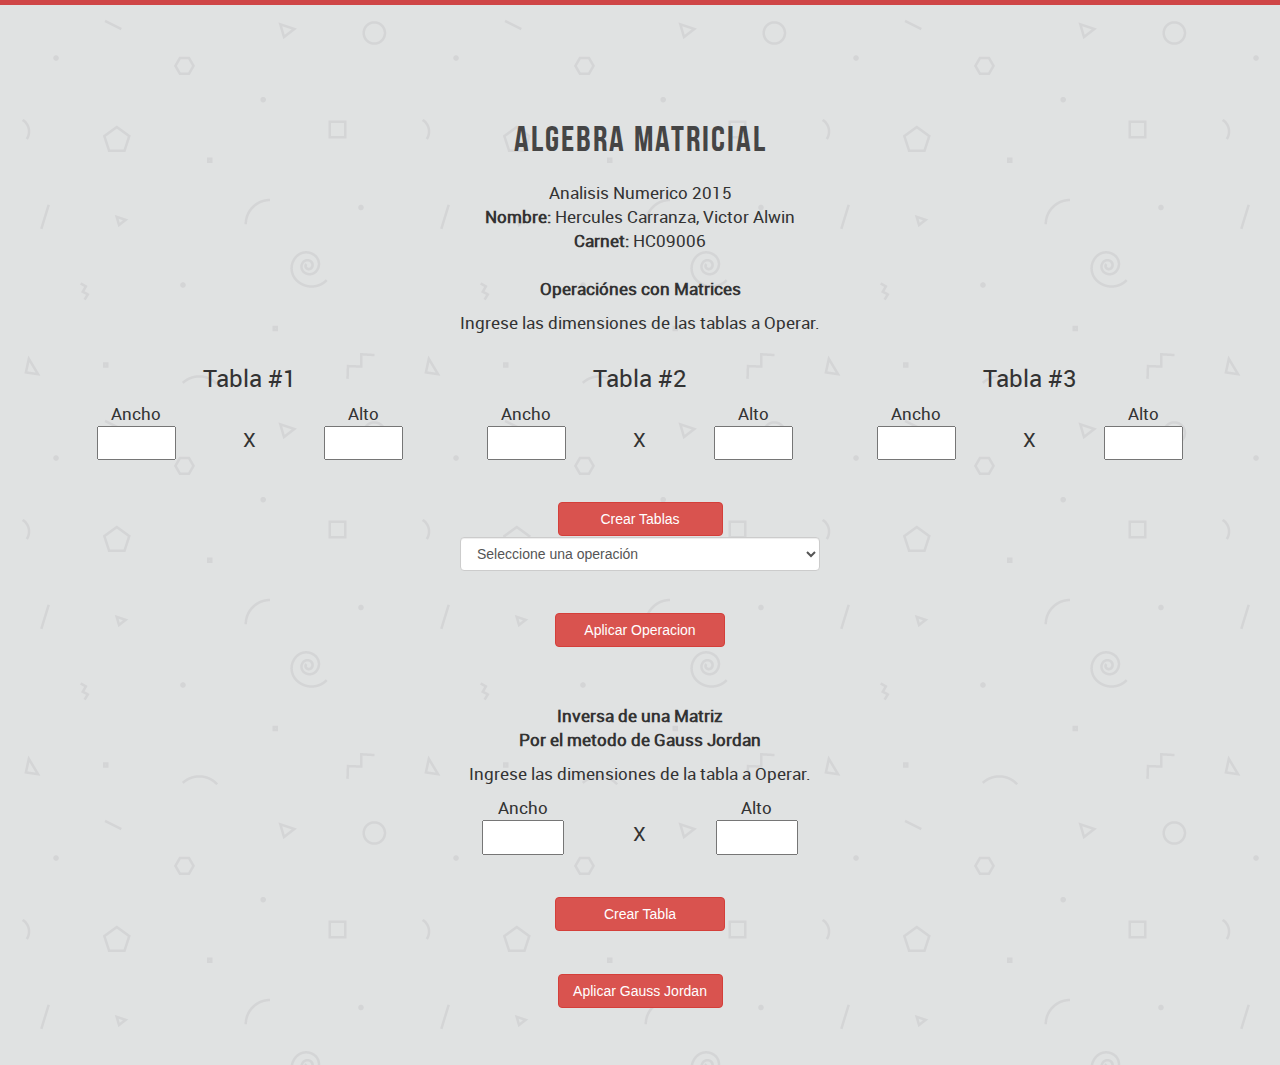
<file: index.html>
<!DOCTYPE html>
<html lang="es">
<head>
	<meta charset="UTF-8">
	<title>Operaciones con Matrices</title>
	<link rel="stylesheet" href="font/fuentes.css">
	<link rel="stylesheet" href="CSS/estilo.css">
	<link rel="stylesheet" href="CSS/bootstrap.css">
	<meta name="viewport" content="width=device-width, initial-scale=1.0">

</head>
<body>
	<div class="redline"></div>
	<div class="container">
		<div class="row">
			<div class="col-xs-12">
				<div class="nombre">
					<h1>
						Algebra Matricial
					</h1>
				</div>
			</div>
			<div class="col-xs-12">
				<div class="parrafo">
					<p>
						Analisis Numerico 2015 <br>
						<b>Nombre:</b> Hercules Carranza, Victor Alwin <br>
						<b>Carnet:</b> HC09006 <br><br>

						<b>Operaciónes con Matrices</b>
						
					</p>
					<p>
						Ingrese las dimensiones de las tablas a Operar.
					</p>
				</div>
			</div>
		</div>
		<div class="row">
			<div class="col-xs-4 parrafo">
				<h3>
					Tabla #1
				</h3>
				<div class="row">
					<div class="col-xs-5">
						Ancho
					</div>
					<div class="col-xs-5 col-xs-offset-2">
						Alto
					</div>
				</div>
				<div class="row">
					<div class="col-xs-5 parrafo">
						<input type="number" class="medida" id="tb1ancho" required>
					</div>
					<div class="col-xs-2 parrafo">
						X
					</div>
					<div class="col-xs-5 parrafo">
						<input type="number" class="medida" id="tb1alto" required>
					</div>
						</div>
					</div>
			<div class="col-xs-4 parrafo">
				<h3>
					Tabla #2
				</h3>
				<div class="row">
					<div class="col-xs-5">
						Ancho
					</div>
					<div class="col-xs-5 col-xs-offset-2">
						Alto
					</div>
				</div>
				<div class="row">
					<div class="col-xs-5 parrafo">
						<input type="number" class="medida" id="tb2ancho" required>
					</div>
					<div class="col-xs-2 parrafo">
						X
					</div>
					<div class="col-xs-5 parrafo">
						<input type="number" class="medida" id="tb2alto" required>
					</div>
				</div>
			</div>
			<div class="col-xs-4 parrafo">
				<h3>
					Tabla #3
				</h3>
				<div class="row">
					<div class="col-xs-5">
						Ancho
					</div>
					<div class="col-xs-5 col-xs-offset-2">
						Alto
					</div>
				</div> 
				<div class="row">
					<div class="col-xs-5 parrafo">
						<input type="number" class="medida" id="tb3ancho" required>
					</div>
					<div class="col-xs-2 parrafo">
						X
					</div>
					<div class="col-xs-5 parrafo">
						<input type="number" class="medida" id="tb3alto" required>
					</div>
				</div>
			</div>
		</div>
		<div class="row">
			<div class="col-xs-2 col-xs-offset-5">
				<button type="button" class="btn btn-danger todo" id="aplicarTodo">
					Crear Tablas
				</button>
			</div>
		</div>
		<!-- comienza la parte de las matrices -->
		<div class="row">
			<div class="col-xs-4">
				<div class="table-responsive" id="matrizUno">
										
				</div>
			</div>
			<div class="col-xs-4">
				<div class="table-responsive" id="matrizDos">
											
				</div>
			</div>
			<div class="col-xs-4">
				<div class="table-responsive" id="matrizTres">
											
				</div>
			</div>
		</div>
		<!--comienzan las operaciones -->
		<div class="row">
			<div class="col-xs-4 col-xs-offset-4">
				<select id="selecoperation"class="form-control">
					<option>Seleccione una operación</option>
				 	<option value="suma">Sumar (+)</option>
				 	<option value="resta">Restar (-)</option>
				 	<option value="multiplicar">multiplicar (*)</option>
				</select>
			</div>
		<div class="row">
			<div class="col-xs-2 col-xs-offset-5">
				<button type="button" class="btn btn-danger todo" id="OperarTodo">
					Aplicar Operacion
				</button>
			</div>
		</div>
		<div class="row">
			<div class="col-xs-6 col-xs-offset-3">
				<div class="table-responsive" id="MatrizResult" Style="background-color: white; text-align: center; margin-top: 5%; margin-bottom: 10%">
											
				</div>
			</div>
		</div>
		<!-- comienza la parte de Gauss Jordan -->
		<div class="row">
			<div class="col-xs-12">
				<div class="parrafo">
					<p>
						<b>Inversa de una Matriz <br>
						Por el metodo de Gauss Jordan </b>
					</p>
					<p>
						Ingrese las dimensiones de la tabla a Operar.
					</p>
				</div>
			</div>
			<div class="col-xs-4 col-xs-offset-4 parrafo">
				<div class="row">
					<div class="col-xs-5">
						Ancho
					</div>
					<div class="col-xs-5 col-xs-offset-2">
						Alto
					</div>
				</div> 
				<div class="row">
					<div class="col-xs-5 parrafo">
						<input type="number" class="medida" id="tb4ancho" required>
					</div>
					<div class="col-xs-2 parrafo">
						X
					</div>
					<div class="col-xs-5 parrafo">
						<input type="number" class="medida" id="tb4alto" required>
					</div>
				</div>
			</div>
		</div>
		<div class="row">
			<div class="col-xs-2 col-xs-offset-5">
				<button type="button" class="btn btn-danger todo" id="aplicarTodo2">
					Crear Tabla
				</button>
			</div>
		</div>
		<div class="row">
			<div class="col-xs-6 col-xs-offset-3">
				<div class="table-responsive" id="matrizCuatro">
										
				</div>
			</div>
		</div>
			<div class="col-xs-2 col-xs-offset-5">
				<button type="button" class="btn btn-danger todo" id="OperarTodo2">
					Aplicar Gauss Jordan
				</button>
			</div>
		<div class="row">
			<div class="col-xs-6 col-xs-offset-3">
				<div class="table-responsive" id="MatrizResult2" Style="background-color: white; text-align: center; margin-top: 5%; margin-bottom: 10%">
											
				</div>
			</div>
		</div>
		
	</div>
</body>
<script type="text/javascript" src="JS/jquery-min.js"></script>
<script type="text/javascript" src="JS/bootstrap.js"></script>
<script type="text/javascript" src="JS/miJavascript.js"></script>
<!-- <script type="text/javascript" src="JS/GaussJordan.js"></script> -->
</html>
</file>
<file: font/fuentes.css>
@font-face {
    font-family: 'bebas_neueregular';
    src: url('BebasNeue-webfont.eot');
    src: url('BebasNeue-webfont.eot?#iefix') format('embedded-opentype'),
         url('BebasNeue-webfont.woff') format('woff'),
         url('BebasNeue-webfont.ttf') format('truetype'),
         url('BebasNeue-webfont.svg#bebas_neueregular') format('svg');
    font-weight: normal;
    font-style: normal;

}


@font-face {
    font-family: 'robotoregular';
    src: url('Roboto-Regular-webfont.eot');
    src: url('Roboto-Regular-webfont.eot?#iefix') format('embedded-opentype'),
         url('Roboto-Regular-webfont.woff') format('woff'),
         url('Roboto-Regular-webfont.ttf') format('truetype'),
         url('Roboto-Regular-webfont.svg#robotoregular') format('svg');
    font-weight: normal;
    font-style: normal;

}
</file>
<file: CSS/estilo.css>
article,aside,details,figcaption,figure,footer,header,hgroup,nav,section,summary{display:block}audio,canvas,video{display:inline-block}audio:not([controls]){display:none;height:0}[hidden]{display:none}html{font-family:sans-serif;-webkit-text-size-adjust:100%;-ms-text-size-adjust:100%}body{margin:0}a:focus{outline:thin dotted}a:active,a:hover{outline:0}h1{font-size:2em}abbr[title]{border-bottom:1px dotted}b,strong{font-weight:bold}dfn{font-style:italic}mark{background:#ff0;color:#000}code,kbd,pre,samp{font-family:monospace,serif;font-size:1em}pre{white-space:pre;white-space:pre-wrap;word-wrap:break-word}q{quotes:"\201C" "\201D" "\2018" "\2019"}small{font-size:80%}sub,sup{font-size:75%;line-height:0;position:relative;vertical-align:baseline}sup{top:-.5em}sub{bottom:-.25em}img{border:0}svg:not(:root){overflow:hidden}figure{margin:0}fieldset{border:1px solid #c0c0c0;margin:0 2px;padding:.35em .625em .75em}legend{border:0;padding:0}button,input,select,textarea{font-family:inherit;font-size:100%;margin:0}button,input{line-height:normal}button,html input[type="button"],input[type="reset"],input[type="submit"]{-webkit-appearance:button;cursor:pointer}button[disabled],input[disabled]{cursor:default}input[type="checkbox"],input[type="radio"]{box-sizing:border-box;padding:0}input[type="search"]{-webkit-appearance:textfield;-moz-box-sizing:content-box;-webkit-box-sizing:content-box;box-sizing:content-box}input[type="search"]::-webkit-search-cancel-button,input[type="search"]::-webkit-search-decoration{-webkit-appearance:none}button::-moz-focus-inner,input::-moz-focus-inner{border:0;padding:0}textarea{overflow:auto;vertical-align:top}table{border-collapse:collapse;border-spacing:0}a{color:#cf4647}body{background:url("../img/fondo.png")}.linea{background-color:#9a9a9a;width:100%;height:1px;margin-top:2%}.logo{text-align:center;margin-top:15%;}.logo img{margin:0 auto;text-align:center}.todo{margin-top:25%;margin-bottom:25%;width:100%}.medida{width:60%}.nombre{font-family:'bebas_neueregular';font-size:3em;margin:10% auto;margin-bottom:2%;text-align:center;color:#454545;font-weight:100;letter-spacing:2px}.oficio{font-family:'bebas_neueregular';margin:0;text-align:center;letter-spacing:1.5px;font-size:1.3em;font-weight:100;color:#565656;text-transform:uppercase;margin-bottom:5%}.parrafo{font-family:'robotoregular';text-align:center;font-size:1.2em}.redline{width:100%;height:5px;background-color:#cf4647}.inputb{width:100%}
</file>
